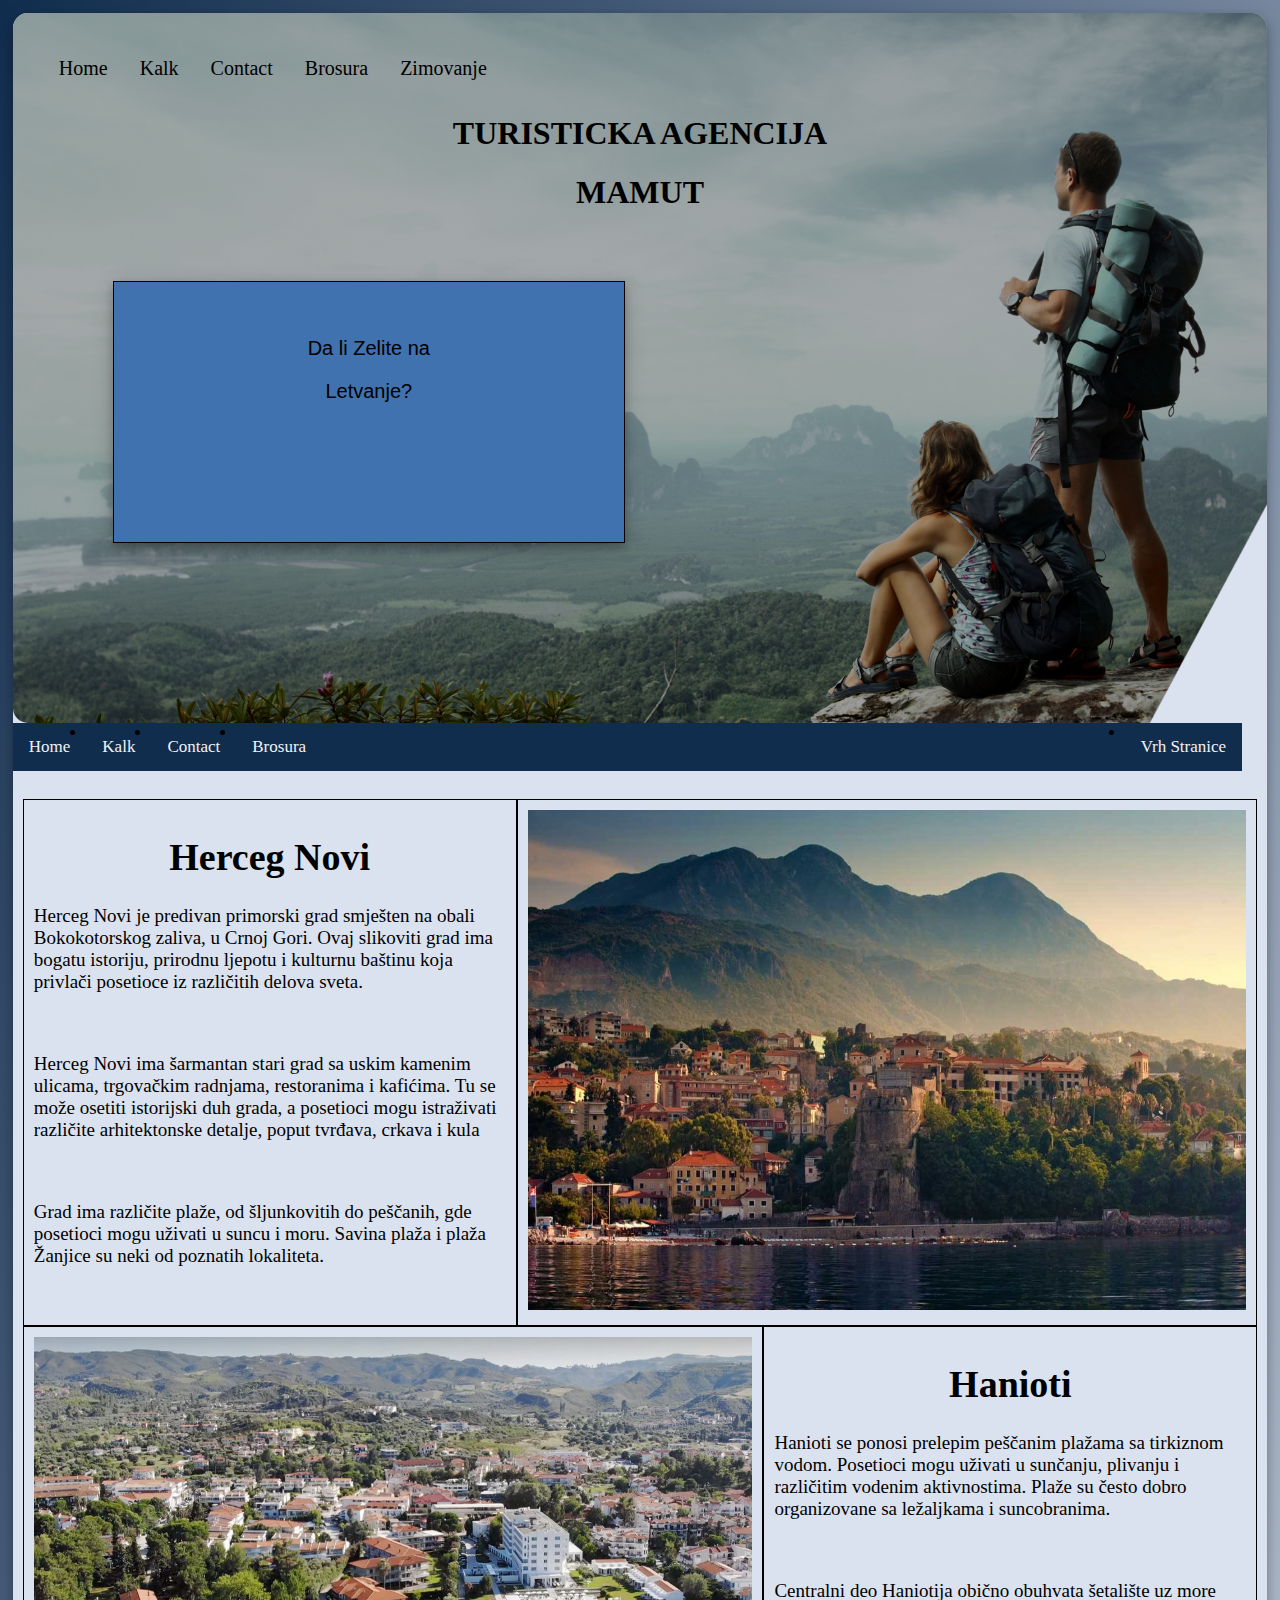
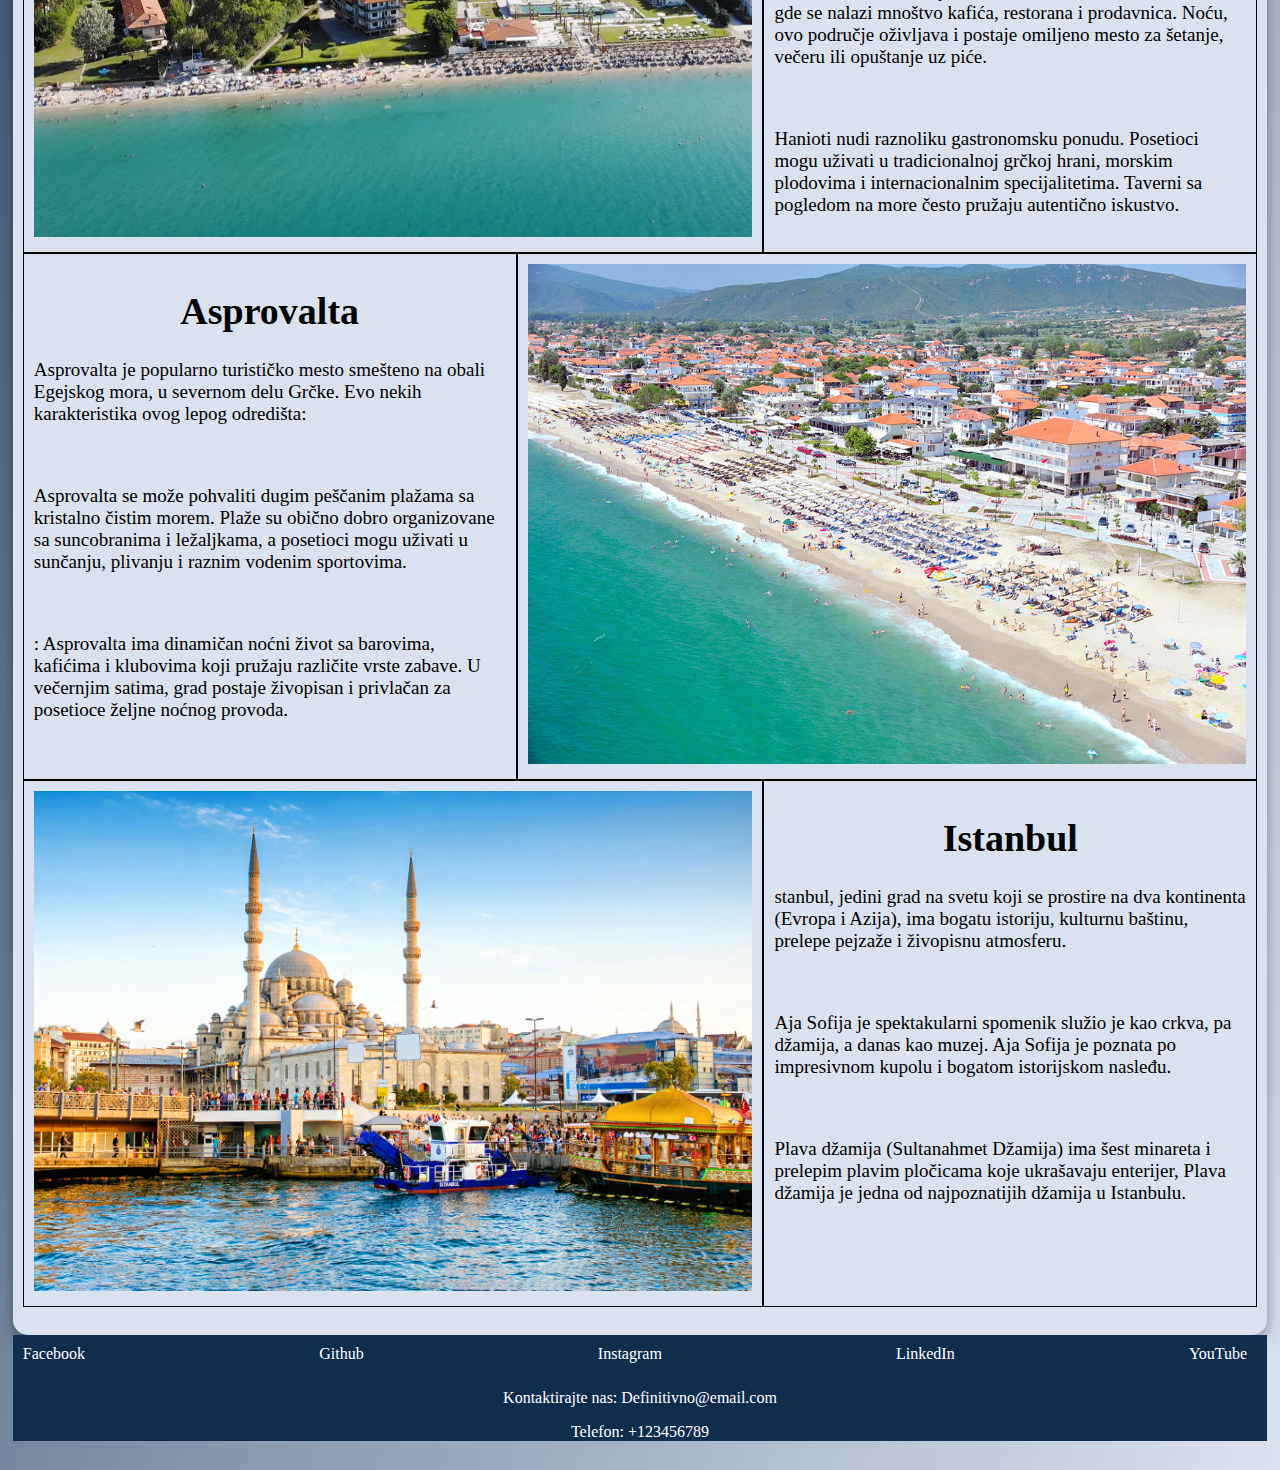
<file: brosura.html>
<!DOCTYPE html>
<html lang="en">

<head>
  <meta charset="UTF-8">
  <meta name="viewport" content="width=device-width, initial-scale=1.0">
  <title>Brosura</title>
  <link href="./css2.css" rel="stylesheet">
</head>

<body style="padding: 0;">
  <div class="svee">
    <div class="sve">


      <div class="top-container">

        <ul class="nav">
          <li><a href="./index.html">Home</a></li>
          <li><a href="./kalkulatr.html">Kalk</a></li>
          <li><a href="./contact.html">Contact</a></li>
          <li><a href="./brosura.html">Brosura</a></li>
          <li><a href="./nove_dest.html">Zimovanje</a></li>
        </ul>


        <div class="naslov">
          <h1>TURISTICKA AGENCIJA</h1>
          <h1>MAMUT</h1>
        </div>

        <div class="ekran ">
          
          <div class="typing-container">
            <p>Da li Zelite na </p>   
            <div class="fade-in" id="animated-text"> </div>
          </div>

        </div>

          
        

       

      </div>

      <div id="BU">
        <li><a href="./index.html">Home</a></li>
        <li><a href="./kalkulatr.html">Kalk</a></li>
        <li><a href="./contact.html">Contact</a></li>
        <li><a href="./brosura.html">Brosura</a></li>
        <li class="DrugaStrana"><a href="">Vrh Stranice</a></li>
      </div>

      <div class="galerija">
        <br>
       
      <div class="grid-container">
        <div class="grid-item">
          <h1>Herceg Novi</h1>
          <p>Herceg Novi je predivan primorski grad smješten na obali Bokokotorskog zaliva, u Crnoj Gori. Ovaj slikoviti grad ima bogatu istoriju, prirodnu ljepotu i kulturnu baštinu koja privlači posetioce iz različitih delova sveta. </p>
          <br>
          <p>Herceg Novi ima šarmantan stari grad sa uskim kamenim ulicama, trgovačkim radnjama, restoranima i kafićima. Tu se može osetiti istorijski duh grada, a posetioci mogu istraživati različite arhitektonske detalje, poput tvrđava, crkava i kula</p>
          <br>
          <p>Grad ima različite plaže, od šljunkovitih do peščanih, gde posetioci mogu uživati u suncu i moru. Savina plaža i plaža Žanjice su neki od poznatih lokaliteta.</p>
        </div>
        <div class="grid-item"> 
        <a href="https://www.google.com/maps/place/Herceg+Novi,+Montenegro/@42.457538,18.4965581,13z/data=!3m1!4b1!4m6!3m5!1s0x134c3b7bad29fa7d:0xd05def2065636e1a!8m2!3d42.4572478!4d18.5314753!16zL20vMDU2N2Nq?entry=ttu">
          <img src="./slike/Cg.jpg" class="grid-slika" alt="">
        </a>
        </div>
      </div>

      <div class="grid-container2">
        <div class="grid-item"> 
          <a href="https://www.google.com/maps/place/Chaniotis+630+85,+Greece/@39.9994514,23.5718365,17z/data=!3m1!4b1!4m6!3m5!1s0x14a625dcd34a8b59:0x668f00d45d1b404a!8m2!3d40.0007701!4d23.5748398!16s%2Fm%2F0276wt7?entry=ttu">
          <img src="./slike/hanioti.jpg" class="grid-slika" alt="">
        </a>
        </div>
        <div class="grid-item">
          <h1>Hanioti</h1>
        <p>Hanioti se ponosi prelepim peščanim plažama sa tirkiznom vodom. Posetioci mogu uživati u sunčanju, plivanju i različitim vodenim aktivnostima. Plaže su često dobro organizovane sa ležaljkama i suncobranima.</p>
        <br>
        <p>Centralni deo Haniotija obično obuhvata šetalište uz more gde se nalazi mnoštvo kafića, restorana i prodavnica. Noću, ovo područje oživljava i postaje omiljeno mesto za šetanje, večeru ili opuštanje uz piće.</p>
        <br>
        <p>Hanioti nudi raznoliku gastronomsku ponudu. Posetioci mogu uživati u tradicionalnoj grčkoj hrani, morskim plodovima i internacionalnim specijalitetima. Taverni sa pogledom na more često pružaju autentično iskustvo.</p>
        </div>
        
      </div>

      <div class="grid-container">
        <div class="grid-item">
          <h1>Asprovalta</h1>
            <p>Asprovalta je popularno turističko mesto smešteno na obali Egejskog mora, u severnom delu Grčke. Evo nekih karakteristika ovog lepog odredišta:</p>
            <br>
            <p>Asprovalta se može pohvaliti dugim peščanim plažama sa kristalno čistim morem. Plaže su obično dobro organizovane sa suncobranima i ležaljkama, a posetioci mogu uživati u sunčanju, plivanju i raznim vodenim sportovima.</p>
            <br>
            <p>: Asprovalta ima dinamičan noćni život sa barovima, kafićima i klubovima koji pružaju različite vrste zabave. U večernjim satima, grad postaje živopisan i privlačan za posetioce željne noćnog provoda.</p>
          <br>
        </div>
        <div class="grid-item"> 
          <img src="./slike/asprovalta.jpg" class="grid-slika" alt="">
        </div>
      </div>

      <div class="grid-container2">
        <div class="grid-item"> 
          <img src="./slike/istanbul.jpg" class="grid-slika" alt="">
        </div>
        <div class="grid-item">
          <h1>Istanbul</h1>
          <p>stanbul, jedini grad na svetu koji se prostire na dva kontinenta (Evropa i Azija), ima bogatu istoriju, kulturnu baštinu, prelepe pejzaže i živopisnu atmosferu.</p>
          <br>
          <p>Aja Sofija je spektakularni spomenik služio je kao crkva, pa džamija, a danas kao muzej. Aja Sofija je poznata po impresivnom kupolu i bogatom istorijskom nasleđu.</p>
          <br>
          <p>Plava džamija (Sultanahmet Džamija) ima šest minareta i prelepim plavim pločicama koje ukrašavaju enterijer, Plava džamija je jedna od najpoznatijih džamija u Istanbulu.</p>
        </div>
      </div>
      <br>
    </div>


    </div>

    <footer>

      <div class="contact-info">

        <div class="social-media">
          <a href="https://www.facebook.com">Facebook</a>
          <a href="https://github.com/ukrsman9">Github</a>
          <a href="https://www.instagram.com">Instagram</a>
          <a href="https://www.linkedin.com/in/uro%C5%A1-krsmanovi%C4%87-b7b0a32a3?utm_source=share&utm_campaign=share_via&utm_content=profile&utm_medium=android_app">LinkedIn</a>
          <a href="https://www.youtube.com/watch?v=dQw4w9WgXcQ">YouTube</a>
        </div>
        <p>Kontaktirajte nas: Definitivno@email.com</p>
        <p>Telefon: +123456789</p>
      </div>
    </footer>

  </div>
</body>


<script src="./scripta.js"></script>

</html>

</body>

</html>
</file>
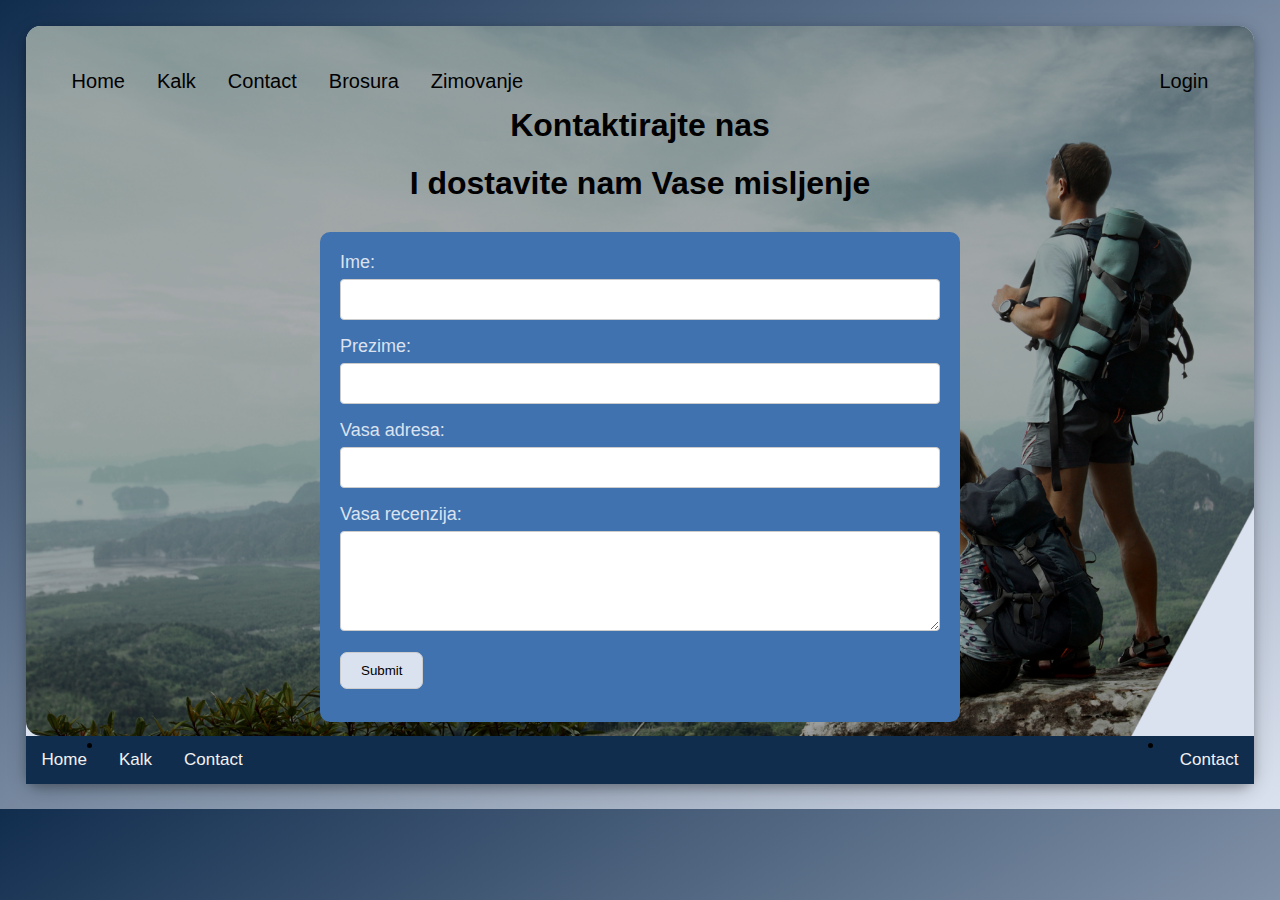
<file: contact.html>
<!DOCTYPE html>
<html lang="en">

<head>
    <meta charset="UTF-8">
    <meta name="viewport" content="width=device-width, initial-scale=1.0">
    <title>Kontakt Stranica</title>
    <link href="./css.css" rel="stylesheet">
</head>
<style>
    .forma {
        padding: 20px;
        margin-right: auto;
        margin-left: auto;
        width: 600px;
        height: 450px;
        border-radius: 10px;
        text-align: left;
        font-size: large;
    }

    input[type=text],
    select,
    textarea {
        width: 100%;
        padding: 12px;
        border: 1px solid #ccc;
        border-radius: 4px;
        box-sizing: border-box;
        margin-top: 6px;
        margin-bottom: 16px;
        resize: vertical
    }

    input[type=submit] {
        border: 1px solid #ccc;
        border-radius: 7px;
        padding: 10px 20px;
        background-color: #DBE2EF;

    }

     input[type=submit]:hover {
        background-color: #112D4E;
        color: white;
    }
</style>

<body>
    <div class="sve">


        <div class="top-container">

            <ul class="nav">
                <li><a href="./index.html">Home</a></li>
                <li><a href="./kalkulatr.html">Kalk</a></li>
                <li><a href="./contact.html">Contact</a></li>
                <li><a href="./brosura.html">Brosura</a></li>
                <li><a href="./nove_dest.html">Zimovanje</a></li>
                <li class="DrugaStrana"><a href="">Login</a>
                    <div class="contact-form">
                        <form >
                            <label for="name">Ime:</label>  
                            <input type="text" id="name" name="name" placeholder="Definitivno" required>
          
                            <label for="password">Sifra:</label>
                            <input type="password" id="password" name="password"required>
          
                            <button type="submit">Submit</button>
                        </form>
                    </div>
                </li>

            </ul>
            <div class="naslov">
                <h1>Kontaktirajte nas</h1>
                <h1>I dostavite nam Vase misljenje</h1>
  
            </div>
            <div class="forma">
                <form>
                    <label>Ime:</label>
                    <input id="fname" type="text" required>
                    <label>Prezime:</label>
                    <input id="lname" type="text" required>
                    <label>Vasa adresa:</label>
                    <input id="adresa" type="text" required>
                    <label>Vasa recenzija:</label>
                    <textarea placeholder="Vase uvazeno misljenje..." style="height: 100px;">

                    </textarea>
                    <input  type="submit" value="Submit">
                </form>
            </div>





        </div>





        <div id="BU">
            <li><a href="./index.html">Home</a></li>
            <li><a href="./kalkulatr.html">Kalk</a></li>
            <a href="./contact.html">Contact</a>
            <li class="DrugaStrana"><a href="">Contact</a></li>
        </div>





    </div>




    </div>

</body>
<script src="./scripta.js"></script>

</html>
</file>
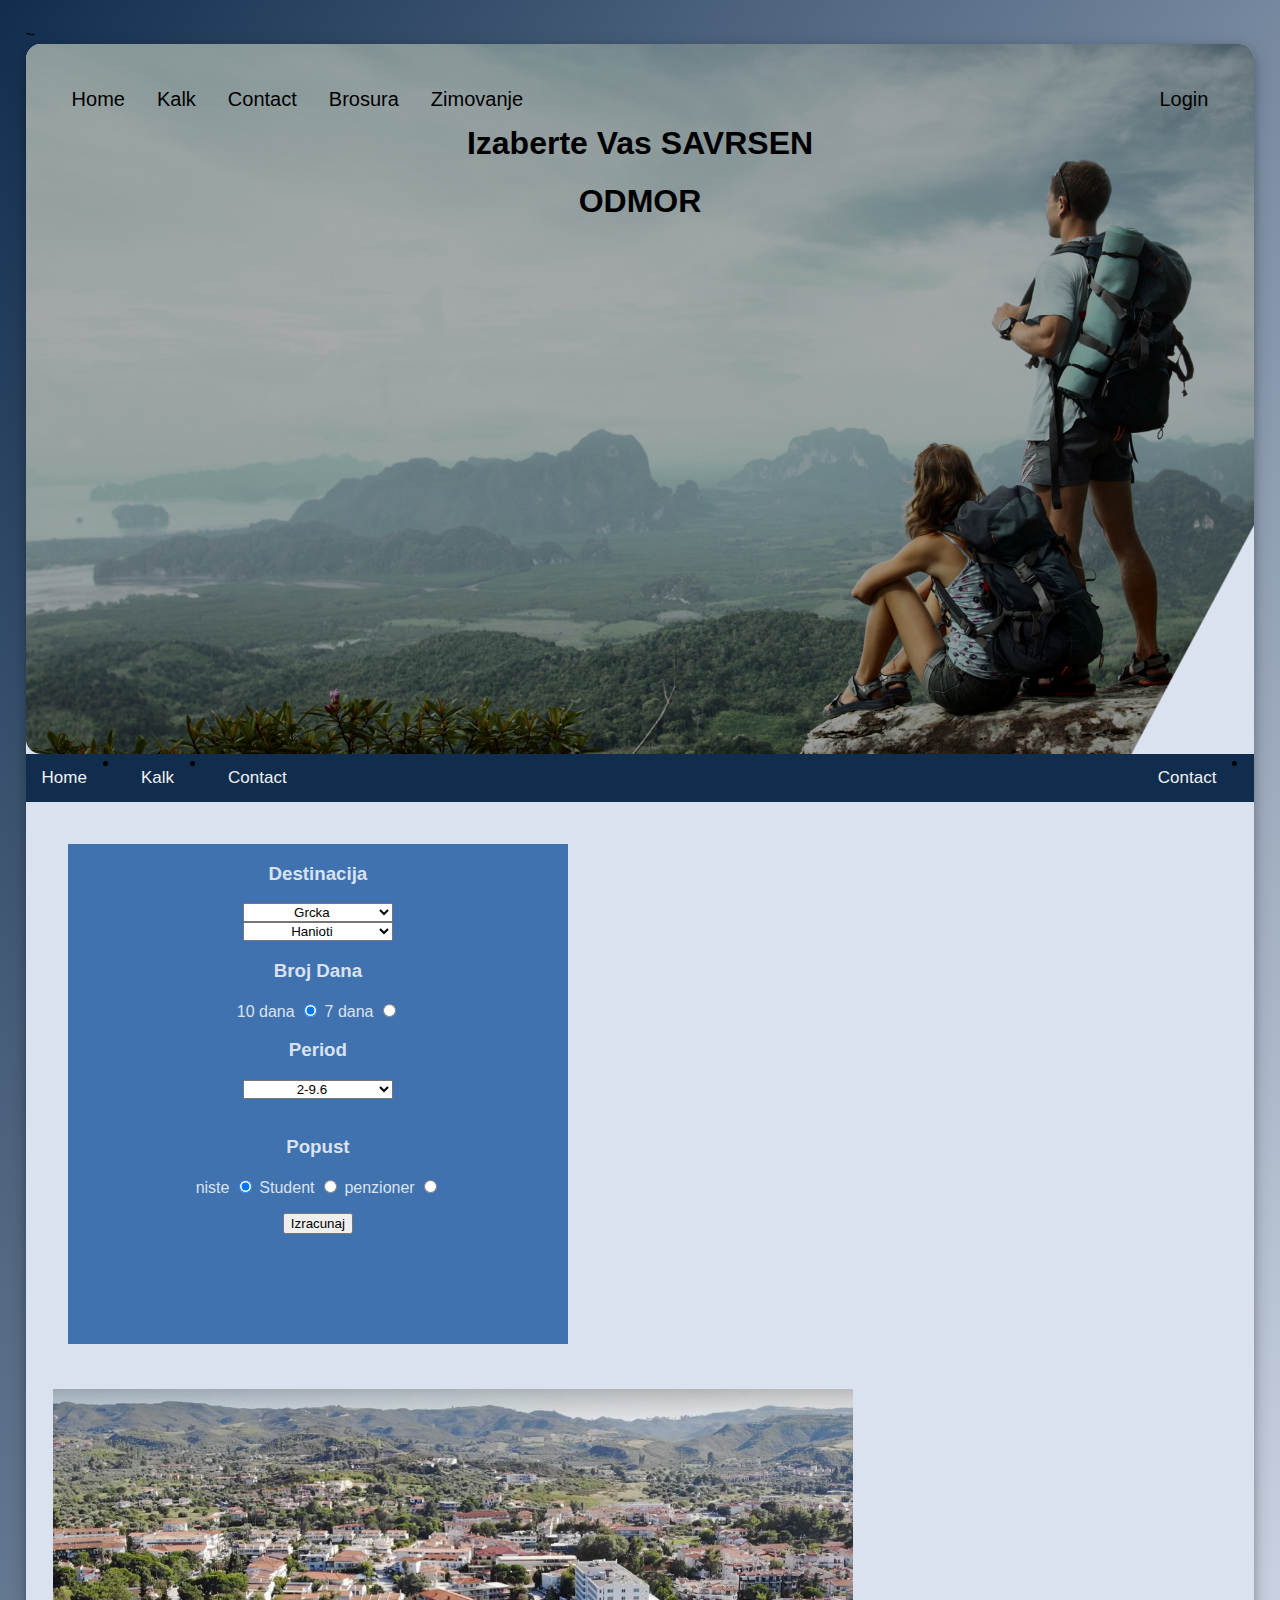
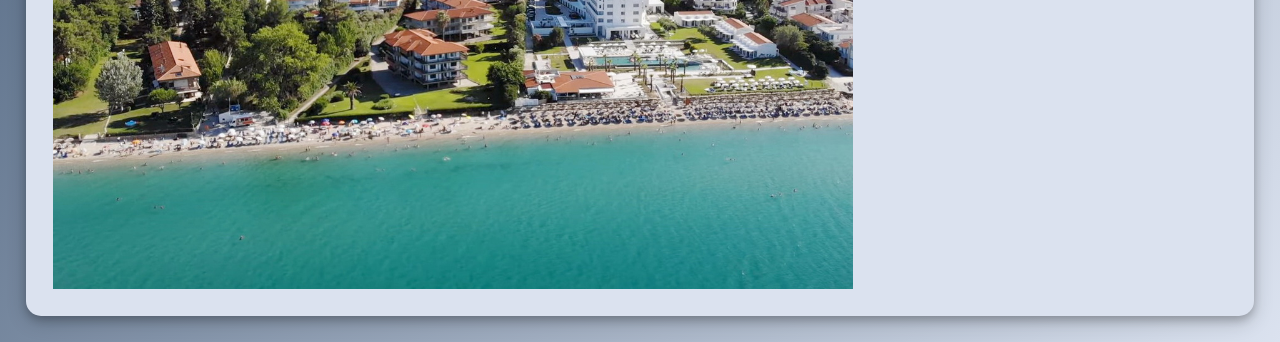
<file: kalkulatr.html>
~
<!DOCTYPE html>
<html lang="en">

<head>
    <meta charset="UTF-8">
    <meta name="viewport" content="width=device-width, initial-scale=1.0">
    <title>Kalkulator Cena</title>
    <link href="./css.css" rel="stylesheet">
</head>

<body>
    <div class="sve">


        <div class="top-container">

            <ul class="nav">
                <li><a href="./index.html">Home</a></li>
                <li><a href="./kalkulatr.html">Kalk</a></li>
                <li><a href="./contact.html">Contact</a></li>
                <li><a href="./brosura.html">Brosura</a></li>
                <li><a href="./nove_dest.html">Zimovanje</a></li>
                <li class="DrugaStrana"><a href="">Login</a>
                    <div class="contact-form">
                        <form >
                            <label for="name">Ime:</label>  
                            <input type="text" id="name" name="name" placeholder="Definitivno" required>
          
                            <label for="password">Sifra:</label>
                            <input type="password" id="password" name="password"required>
          
                            <button type="submit">Submit</button>
                        </form>
                    </div>
                </li>

            </ul>


            <div class="naslov">
                <h1>Izaberte Vas SAVRSEN </h1>
                <h1>ODMOR</h1>
            </div>


            <div><H1 style="text-align: center; margin-top: 150px;" id="cenaHolder"> </H1></div>
            


        </div>





        <div id="BU">
            <li><a href="./index.html">Home</a></li>
            <li><a href="./kalkulatr.html">Kalk</a></li>
            <a href="">Contact</a>
            <li class="DrugaStrana"><a href="">Contact</a></li>
        </div>


        <div class="content2">
            <div class="forma" style="display: inline-block;">
                <form action="">
                    <h3>Destinacija</h3>

                    <select class="sirina" name="Destinacija" id="Destinacija" onchange="promena()">
                        <option value="Gr" selected>Grcka</option>
                        <option value="CG">Crna Gora</option>
                        <option value="Tr">Turska</option>
                    </select><br>

                    <select class="sirina" name="lokacija" id="lokacija">
                        <option value="Hanioti" onclick=" promenaSlikeKalk(1)">Hanioti</option>
                        <option value="Nei Poroi" onclick=" promenaSlikeKalk(2)">Nei Poroi</option>
                        <option value="Asprovalta" onclick=" promenaSlikeKalk(3)">Asprovalta</option>
                    </select>
                    <br>
                    <h3>Broj Dana</h3>
                    <label for="dana">10 dana</label>
                    <input checked type="radio" value="10" name="dana" id="dana" onchange="promenaDana(1)">
                    <label for="dana">7 dana</label>
                    <input type="radio" value="7" name="dana" onchange="promenaDana(2)"><br>

                    <h3>Period</h3>
                    <select class="sirina " name="datum10" id="datum10" hidden>
                        <option value="1">2-12.6</option>
                        <option value="2">13-23.6</option>
                        <option value="2">24.6-4.7</option>
                        <option value="4">4-14.7</option>
                        <option value="4">15-25.7</option>
                        <option value="4">6.7-16.8</option>
                        <option value="3">7-17.8</option>
                        <option value="2">18-28.8</option>
                        <option value="1">29.8-9.9</option>
                        <option value="1">10-20.9</option>
                    </select>


                    <select class="sirina " name="datum7" id="datum7">
                        <option value="1">2-9.6</option>
                        <option value="2">10-17.6</option>
                        <option value="2">18-25.6</option>
                        <option value="3">26.6-3.7</option>
                        <option value="4">4-11.7</option>
                        <option value="4">12-19.7</option>
                        <option value="4">20-27.7</option>
                        <option value="3">28.7-5.8</option>
                        <option value="3">6-13.8</option>
                        <option value="2">21-28.8</option>
                        <option value="1">29.8-6.9</option>
                        <option value="1">7-14.9</option>


                    </select>
                    <br><br>
                    <h3>Popust</h3>
                    <label for="popust">niste</label>
                    <input checked type="radio" value="1" name="popust" id="niste">
                    <label for="popust">Student</label>
                    <input type="radio" value="0.9" name="popust" id="Student">
                    <label for="popust">penzioner</label>
                    <input type="radio" value="0.7" name="popust" id="penzioner">



                </form>
                <button onclick="Kalk()">Izracunaj</button>

            </div>



            <div class="slikeDestinacijeZakalk">
                <img class="slikeDestinacijeZakalk" id="slka"  src="./slike/hanioti.jpg">

            </div>

        </div>

       




    </div>

</body>
<script src="./scripta.js"></script>

</html>
</file>
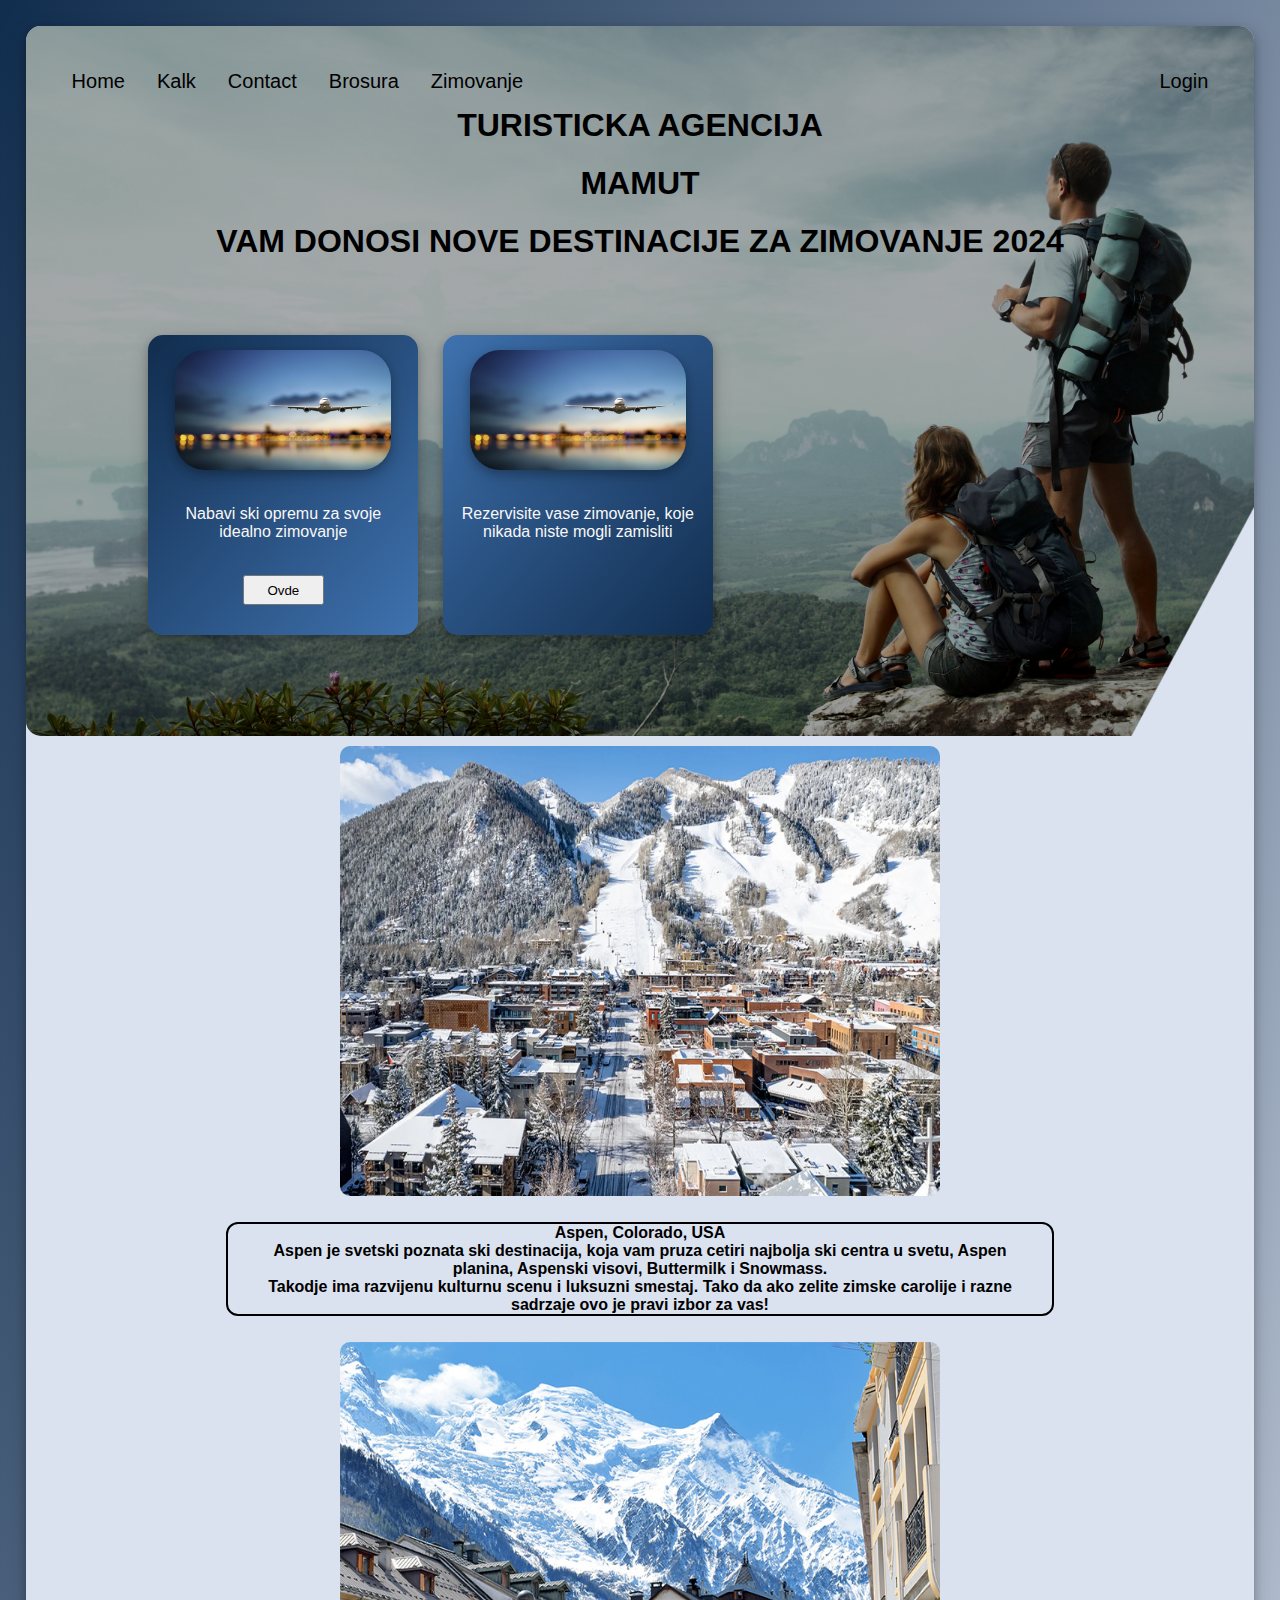
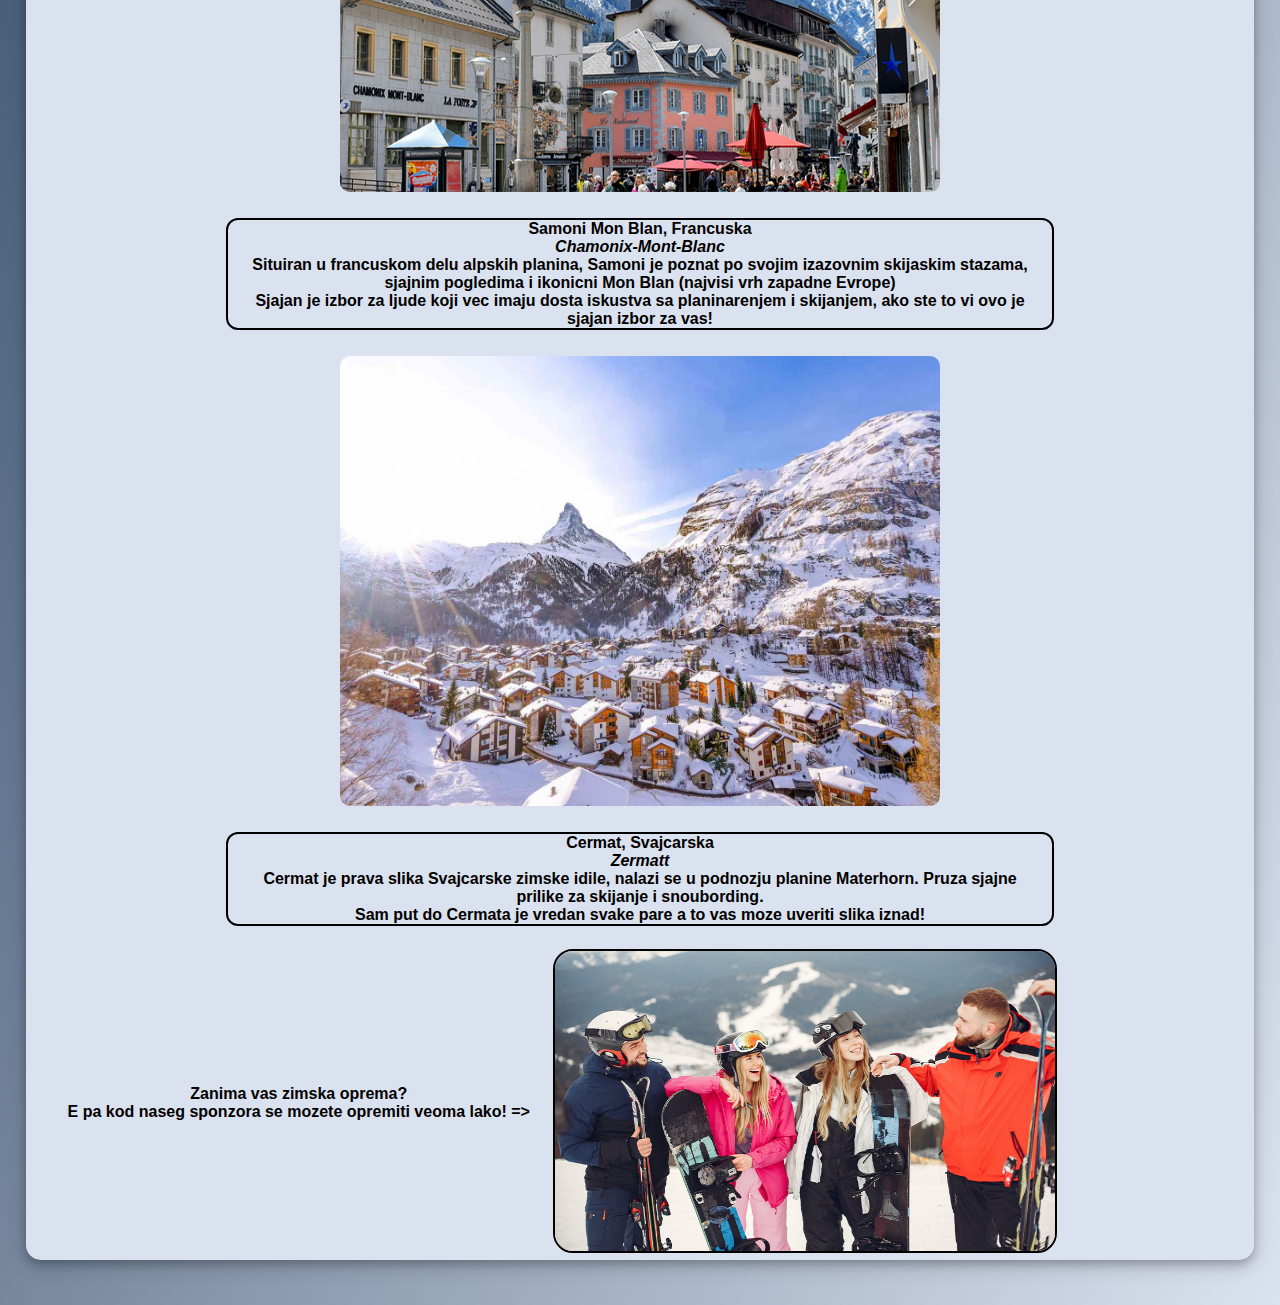
<file: nove_dest.html>
<!DOCTYPE html>
<html lang="en">

<head>
    <meta charset="UTF-8">
    <meta name="viewport" content="width=device-width, initial-scale=1.0">
    <title>Nove Destinacije</title>
    <link href="./css.css" rel="stylesheet">
    <style>
        div.ekranOrg {
            background-image: linear-gradient(to bottom right, #112D4E, #3F72AF);
            box-shadow: 0 4px 8px 0 rgba(0, 0, 0, 0.2), 0 6px 20px 0 rgba(0, 0, 0, 0.19);
            vertical-align: top;

            display: inline-block;
            width: 45%;
            height: 100%;
            margin-right: 20px;
            border-radius: 15px;

        }

        div.ekran3 {
            background-image: linear-gradient(to bottom right, #3F72AF, #112D4E);
            box-shadow: 0 4px 8px 0 rgba(0, 0, 0, 0.2), 0 6px 20px 0 rgba(0, 0, 0, 0.19);
            vertical-align: top;

            width: 25%;
            height: 100%;
            border-radius: 15px;
            display: inline-block;

        }

        img.dest {
            height: 450px;
            width: 600px;
            border-radius: 20px;
            display: block;
            margin-left: auto;
            margin-right: auto;
            padding: 10px;
        }
        p.dest{
            font-family: 'Gill Sans', 'Gill Sans MT', Calibri, 'Trebuchet MS', sans-serif;
            font-weight: bold;
            text-align: center;
            vertical-align: middle;
            padding-left: 20px;
            padding-right: 20px;
            margin-left: 200px;
            margin-right: 200px;
            border: 2px solid black;
            border-radius: 12px;
        }
        table{
            margin: 20px;
        }
        td.dest{
            font-family: 'Gill Sans', 'Gill Sans MT', Calibri, 'Trebuchet MS', sans-serif;
            font-weight: bold;
            text-align: center; 
            padding: 20px;
        }
    </style>
</head>

<body>
    <div class="sve">


        <div class="top-container">

            <ul class="nav">
                <li><a href="./index.html">Home</a></li>
                <li><a href="./kalkulatr.html">Kalk</a></li>
                <li><a href="./contact.html">Contact</a></li>
                <li><a href="./brosura.html">Brosura</a></li>
                <li><a href="./nove_dest.html">Zimovanje</a></li>
                <li class="DrugaStrana"><a href="#alo">Login</a>
                    <div class="contact-form">
                        <form>
                            <label for="name">Ime:</label>
                            <input type="text" id="name" name="name" placeholder="Definitivno" required>

                            <label for="password">Sifra:</label>
                            <input type="password" id="password" name="password" required>

                            <button type="submit">Submit</button>
                        </form>
                    </div>
                </li>

            </ul>


            <div class="naslov">
                <h1>TURISTICKA AGENCIJA</h1>
                <h1>MAMUT</h1>
                <h1>VAM DONOSI NOVE DESTINACIJE ZA ZIMOVANJE 2024</h1>
                <div class="ekran ">
                    <div class="ekranOrg">
                        <img class="ekranImg" src="./slike/avion.jpg">
                        <p class="ekran ">Nabavi ski opremu za svoje idealno zimovanje</p>
                        <br>
                        <a href="#oprema"><button style="width: 30%; height: 30px;">Ovde</button></a>
                    </div>
                    <div class="ekran2">
                        <img class="ekranImg" src="./slike/avion.jpg">
                        <p class="ekran ">Rezervisite vase zimovanje, koje nikada niste mogli zamisliti </p>
                    </div>
                </div>
            </div>
        </div>
        <img src="./slike/aspen.jpg" class="dest" alt="">
        <p class="dest">Aspen, Colorado, USA
            <br>
            Aspen je svetski poznata ski destinacija, koja vam pruza cetiri najbolja ski centra u svetu, Aspen planina, Aspenski visovi, Buttermilk i Snowmass. <br>
            Takodje ima razvijenu kulturnu scenu i luksuzni smestaj. Tako da ako zelite zimske carolije i razne sadrzaje ovo je pravi izbor za vas!
        </p>
        <img src="./slike/chamonix.jpg" class="dest" alt="">
        <p class="dest">Samoni Mon Blan, Francuska 
            <br>
            <i>Chamonix-Mont-Blanc</i>
            <br>
            Situiran u francuskom delu alpskih planina, Samoni je poznat po svojim izazovnim skijaskim stazama, sjajnim pogledima i ikonicni Mon Blan (najvisi vrh zapadne Evrope) <br>
            Sjajan je izbor za ljude koji vec imaju dosta iskustva sa planinarenjem i skijanjem, ako ste to vi ovo je sjajan izbor za vas!
        </p>
        <img src="./slike/zermatt.jpg" class="dest" alt="">
        <p class="dest">Cermat, Svajcarska 
            <br>
            <i>Zermatt</i>
            <br>
            Cermat je prava slika Svajcarske zimske idile, nalazi se u podnozju planine Materhorn. Pruza sjajne prilike za skijanje i snoubording. <br>
            Sam put do Cermata je vredan svake pare a to vas moze uveriti slika iznad!
        </p>
        <table>
            <tr>
                <td class="dest">Zanima vas zimska oprema? <br>
                E pa kod naseg sponzora se mozete opremiti veoma lako! =></td>
                <td><a href="https://rs.beosport.com/skijanje"><img src="./slike/skijanje_stock.jpg" style="height: 300px;
                width: 500px;border-radius: 20px;border: 2px solid black;" id="oprema" alt=""></a></td>
            </tr>
        </table>
        
    </div>
</body>
<script src="./scripta.js"></script>

</html>
</file>
<file: css2.css>
body {
    margin: 0;
    padding: 2%;
    background-image: linear-gradient(to bottom right, #112D4E, #DBE2EF);
    color: black;
  }

  div.sve {
    background-color: #DBE2EF;
    border-radius: 15px;
    box-shadow: 0 4px 8px 0 rgba(0, 0, 0, 0.2), 0 6px 20px 0 rgba(0, 0, 0, 0.19);
  }


  ul.nav {
    list-style-type: none;
    margin: 0;
    padding: 0;
    overflow: hidden;

  }

  li {
    float: left;
  }

  li a {
    display: block;
    color: black;
    text-align: center;
    padding: 14px 16px;
    text-decoration: none;
    font-size: 20px;
  }

  .DrugaStrana {

    float: right;
  }



  .top-container {
    display: block;
    margin-left: auto;
    margin-right: auto;


    height: 650px;
    border-radius: 15px;

    background-image: url("./slike/ljudi.png");



    padding: 30px;
    text-align: center;

    background-repeat: no-repeat;
    background-size: cover;
  }


.social-media {
    display: flex;
    justify-content: space-between;
    
    
    align-items: center;
    background-color:  #112D4E;;
    padding: 10px;
  }
  
  .social-media a {
    margin-right: 10px;
    text-decoration: none;
    color: #FFFFFF;
  }
  
  .contact-info{
      background :  #112D4E;;
      color: #FFFFFF;
      
  }
  .contact-info p{
    text-align: center;
  }
  
.svee{
    padding: 1%;
  }


  div.ekran {

    width: 500px;
    height: 250px;
    
    margin-top: 70px;
    margin-left: 70px;

    padding: 5px;
    font-size: 20px;
    text-align: unset;
    background-color:#3F72AF;
    border: #000 solid 1px;
    box-shadow: 0 4px 8px 0 rgba(0, 0, 0, 0.2), 0 6px 20px 0 rgba(0, 0, 0, 0.19);

  }

  p.ekran {
    
    text-align: center;
    padding-left: 15px;
    padding-right: 15px;
    color: #F9F7F7;

    
  }

  
  
  #BU {
    overflow: hidden;
    background-color: #112D4E;
    width: 98%;
    

  }

  #BU a {
    float: left;
    display: block;
    color: #f2f2f2;
    text-align: center;
    padding: 14px 16px;
    text-decoration: none;
    font-size: 17px;
  }

  .odlepi {
    visibility: hidden;
    display: none;

  }

  .Zalepi {

    position: fixed;
    top: 0;
    width: 96%;

    visibility: visible;
    display: block;
  }


  .galerija{
    padding: 10px;
    border-collapse: collapse;
  }
  .grid-container {
    display: grid;
    grid-template-rows: auto;
    grid-template-columns: 2fr 3fr;

  }

  /* Add some styling for better visibility */
  .grid-item {
    border: 1px solid #000;
    padding: 10px;
    font-size: 19px;
  }
  .grid-item h1{
    text-align: center;
  }

  .grid-container2 {
    display: grid;
    grid-template-rows: auto;
    grid-template-columns: 3fr 2fr;
    
  }

  .grid-slika{
    width: 100% ;
    height: 500px;
    animation: slika  3s ;
    
  }

  @keyframes slika {
    from {
      opacity: 0;     
    }
    to {
      opacity: 100%;
    }
  }  



   
  .typing-container {
    text-align: center;
    font-family: Arial, sans-serif;
    margin-top: 50px;
}
  .fade-in {
    animation: ulece  3s infinite;
    font-size: 20px;
    overflow: hidden;
}
  @keyframes ulece {
    from {
      width: 0;
    }
    to {
      width: 100%;
    }
  }
</file>
<file: css.css>
body {
      margin: 0;
      padding: 2%;
      background-image: linear-gradient(to bottom right, #112D4E, #DBE2EF);
      color: black;
      font-family:'Gill Sans', 'Gill Sans MT', Calibri, 'Trebuchet MS', sans-serif;
    }

    div.sve {
      background-color: #DBE2EF;
      border-radius: 15px;
      box-shadow: 0 4px 8px 0 rgba(0, 0, 0, 0.2), 0 6px 20px 0 rgba(0, 0, 0, 0.19);
    }


    .top-container {
      display: block;
      margin-left: auto;
      margin-right: auto;


      height: 650px;
      border-radius: 15px;

      background-image: url("./slike/ljudi.png");



      padding: 30px;
      text-align: center;

      background-repeat: no-repeat;
      background-size: cover;
    }

    h1 {
      margin-top: 0;
    }

    div.ekran {

      width: 600px;
      height: 300px;

      margin-top: 70px;
      margin-left: 70px;

      padding: 5px;
      text-align: unset;
    }

    /*napravi da se skralira ekran sa ekranima po velicini displaya */
    img.ekranImg {
      margin: 15px;
      width: 80%;
      height: 40%;
      border-radius: 30px;
      box-shadow: 0 4px 8px 0 rgba(0, 0, 0, 0.2), 0 6px 20px 0 rgba(0, 0, 0, 0.19);
    }

    div.ekran1 {
      background-image: linear-gradient(to bottom right, #112D4E, #3F72AF);
      box-shadow: 0 4px 8px 0 rgba(0, 0, 0, 0.2), 0 6px 20px 0 rgba(0, 0, 0, 0.19);
      vertical-align: top;

      display: inline-block;
      width: 45%;
      height: 100%;
      margin-right: 20px;
      border-radius: 15px;

    }

    div.ekran2 {
      background-image: linear-gradient(to bottom right, #3F72AF, #112D4E);
      box-shadow: 0 4px 8px 0 rgba(0, 0, 0, 0.2), 0 6px 20px 0 rgba(0, 0, 0, 0.19);
      vertical-align: top;

      width: 45%;
      height: 100%;
      border-radius: 15px;
      display: inline-block;

    }

    p.ekran {
      text-align: center;
      padding-left: 15px;
      padding-right: 15px;
      color: #F9F7F7;
    }

    ul.nav {
      list-style-type: none;
      margin: 0;
      padding: 0;
      overflow: hidden;

    }

    li {
      float: left;
    }

    li a {
      display: block;
      color: black;
      text-align: center;
      padding: 14px 16px;
      text-decoration: none;
      font-size: 20px;
    }

    .DrugaStrana {

      float: right;
    }

    div.poljaSva {
      margin-top: 40px;
    }

    div.content {
      padding: 15px;
      text-align: center;
    }

    div.polja {
      margin-top: 30px;
      display: inline-block;
      width: 25%;

    }

    img.poljaIMG {

      width: 130px;
      height: 130px;
    }

    p.polja {
      padding: 1%;
    }




    div.TopDestinacije {

      background-image: linear-gradient(to bottom, #DBE2EF, #3F72AF);

      width: 98%;
      height: 100%;

      margin-top: 10px;


      padding: 1%;
      text-align: unset;

    }

    img.TopDestinacije {
      max-width: 100%;
      max-height: 100%;
    }

    div.slike {
      padding: 10px;
      background-image: linear-gradient(to bottom right, #112D4E, #3F72AF);
      box-shadow: 0 4px 8px 0 rgba(0, 0, 0, 0.2), 0 6px 20px 0 rgba(0, 0, 0, 0.19);
      border-radius: 15px;

      color: aliceblue;
      display: grid;
      align-items: center;
      grid-template-columns: 2fr 1fr;
      column-gap: 5px;

    }




    .dropdown {
      border-radius: 5px;
      position: relative;
      display: inline-block;
      width: 100%;
    }

    .dropdown-content {



      width: 100%;
      box-shadow: 0px 8px 16px 0px rgba(0, 0, 0, 0.2);

    }

    .dropdown-content button {
      color: black;

      text-decoration: none;
      display: block;
      height: 80px;
      width: 100%;
      text-align: center;

      border-radius: 15px;
    }

    .dropdown-content a:hover {
      background-color: darkgray;
    }
    .dropdown-content-Clik a  {
      background-color: rgba(169, 169, 169, 0.651);
    }






    #BU {
      overflow: hidden;
      background-color: #112D4E;

    }

    #BU a {
      float: left;
      display: block;
      color: #f2f2f2;
      text-align: center;
      padding: 14px 16px;
      text-decoration: none;
      font-size: 17px;
    }

    .odlepi {
      visibility: hidden;
      display: none;

    }

    .Zalepi {

      position: fixed;
      top: 0;
      width: 96%;

      visibility: visible;
      display: block;
    }

    div.mapa {
      background-image: linear-gradient(to bottom, #3F72AF, #DBE2EF);
      
      text-align: center;
    }







    /*KALK------------------------------*/

    div.content2 {
      padding: 1%;

    }

    .forma {
      margin: 30px;
      vertical-align: top;
      text-align: center;

      width: 500px;
      height: 500px;
      background-color: #3F72AF;
      color: #DBE2EF;
    }

    .sirina {
      text-align: center;
      width: 150px;

    }



    .sakri {
      visibility: hidden;
      display: none;
      text-align: center;
      margin-left: auto;
      margin-right: auto;
    }

    .pojaviSe {
      visibility: visible;
      display: block;
      text-align: center;
      margin-left: auto;
      margin-right: auto;
    }

    /*kakl fnwaonwcnan------------------0*/

    div.slikeDestinacijeZakalk {
      display: inline-block;
    }

    img.slikeDestinacijeZakalk {
      display: inline-block;
      vertical-align: top;

      height: 500px;
      width: 800px;

      padding: 15px;
    }




    
    /*---------------------------------------------------- */
    .contact-form {
      
      display: none;
      position: absolute;
      background-color: #f9f9f9;
      padding: 20px;
      border: 1px solid #ccc;
     
      width: 80px;
      
  }

  .contact-form input,
  .contact-form button {
      display: block;
      margin-bottom: 10px;
      width: 80px;
  }

  
  .contact-form button {
    background-color: #3F72AF;
    color: white;
    padding: 10px;
    border: none;
    cursor: pointer;
  }
  .nav li:hover .contact-form {
      display: block;
  }

 
  .iskoci input[type=text] {
      width: 100%;
      padding: 1px;
      border: 1px solid #ccc;
      border-radius: 4px;
      box-sizing: border-box;
      margin-top: 6px;
      margin-bottom: 16px;
      resize: vertical
  }

  .iskoci input[type=submit] {
    border: 1px solid #ccc;
    border-radius: 7px;
    padding: 10px 20px;
    background-color: #DBE2EF;

}

.iskoci input[type=submit]:hover {
    background-color: #112D4E;
    color: white;
}
</file>
